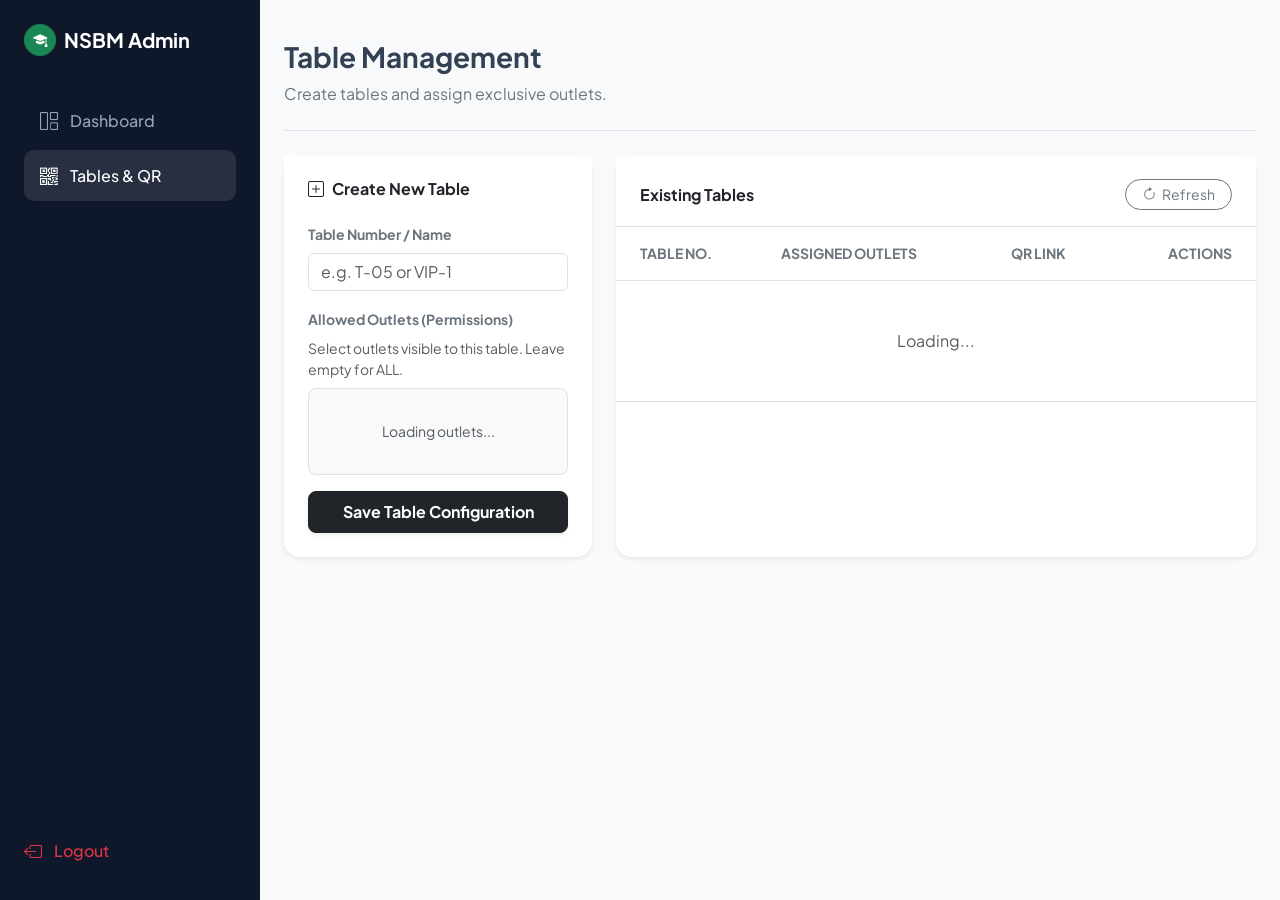
<file: frontend/pages/admin_tables.html>
<!DOCTYPE html>
<html lang="en">

<head>
    <meta charset="UTF-8">
    <meta name="viewport" content="width=device-width, initial-scale=1.0">
    <title>NSBM Admin - Table Management</title>
    <link href="https://cdn.jsdelivr.net/npm/bootstrap@5.3.3/dist/css/bootstrap.min.css" rel="stylesheet">
    <link rel="stylesheet" href="https://cdn.jsdelivr.net/npm/bootstrap-icons@1.11.1/font/bootstrap-icons.css">
    <link href="https://fonts.googleapis.com/css2?family=Plus+Jakarta+Sans:wght@400;500;600;700&display=swap"
        rel="stylesheet">

    <link rel="stylesheet" href="../css/admin_tables.css">


</head>

<body class="bg-light">

    <div class="container-fluid">
        <div class="row">

            <nav class="sidebar d-none d-lg-block" id="sidebar">
                <a href="#" class="sidebar-brand">
                    <div class="bg-success rounded-circle p-1 me-2 d-flex justify-content-center align-items-center"
                        style="width: 32px; height: 32px;">
                        <i class="bi bi-mortarboard-fill text-white" style="font-size: 0.9rem;"></i>
                    </div>
                    NSBM Admin
                </a>
                <div class="nav flex-column">
                    <a href="dashboard.html" class="nav-link"><i class="bi bi-grid-1x2"></i>Dashboard</a>
                    <a href="admin_tables.html" class="nav-link active"><i class="bi bi-qr-code"></i>Tables & QR</a>
                </div>

                <div style="position: absolute; bottom: 20px; left: 24px; right: 24px;">
                    <a href="login.html" class="nav-link text-danger ps-0"><i class="bi bi-box-arrow-left"></i>
                        Logout</a>
                </div>
            </nav>

            
            <div class="offcanvas offcanvas-start bg-dark text-white" tabindex="-1" id="mobileSidebar">
                <div class="offcanvas-header">
                    <h5 class="offcanvas-title fw-bold">NSBM Admin</h5>
                    <button type="button" class="btn-close btn-close-white" data-bs-dismiss="offcanvas"></button>
                </div>
                <div class="offcanvas-body">
                    <ul class="nav flex-column">
                        <li class="nav-item">
                            <a href="dashboard.html" class="nav-link text-white-50"><i class="bi bi-grid-1x2 me-2"></i>
                                Dashboard</a>
                        </li>
                        <li>
                            <a href="admin_tables.html" class="nav-link active bg-success text-white"><i
                                    class="bi bi-qr-code me-2"></i> Tables & QR</a>
                        </li>
                    </ul>
                    <div class="mt-auto pt-3 border-top border-secondary">
                        <a href="login.html" class="nav-link text-danger"><i class="bi bi-box-arrow-left me-2"></i>
                            Logout</a>
                    </div>
                </div>
            </div>

            <main class="col-lg-10 ms-auto p-4 transition-all" style="margin-left: 260px; width: calc(100% - 260px);"
                id="mainContent">

                
                <nav class="navbar navbar-light bg-light d-lg-none mb-4 rounded-3 shadow-sm">
                    <div class="container-fluid">
                        <button class="btn btn-dark" type="button" data-bs-toggle="offcanvas"
                            data-bs-target="#mobileSidebar">
                            <i class="bi bi-list"></i> Menu
                        </button>
                        <span class="navbar-brand mb-0 h1 fw-bold">Table Management</span>
                    </div>
                </nav>

                <div
                    class="d-flex justify-content-between flex-wrap flex-md-nowrap align-items-center pb-2 mb-4 border-bottom pt-3">
                    <div>
                        <h2 class="h3 fw-bold">Table Management</h2>
                        <p class="text-secondary">Create tables and assign exclusive outlets.</p>
                    </div>
                </div>

                <div class="row g-4">

                    <div class="col-lg-4">
                        <div class="card border-0 shadow-sm rounded-4 h-100">
                            <div class="card-header bg-white border-bottom-0 pt-4 px-4 pb-0">
                                <h6 class="fw-bold m-0 text-dark"><i class="bi bi-plus-square me-2"></i>Create New Table
                                </h6>
                            </div>
                            <div class="card-body p-4">
                                <form id="createTableForm">
                                    <div class="mb-3">
                                        <label class="form-label small fw-bold text-secondary">Table Number /
                                            Name</label>
                                        <input type="text" class="form-control" id="tableNumber"
                                            placeholder="e.g. T-05 or VIP-1" required>
                                    </div>

                                    <div class="mb-3">
                                        <label class="form-label small fw-bold text-secondary">Allowed Outlets
                                            (Permissions)</label>
                                        <p class="small text-muted mb-2">Select outlets visible to this table. Leave
                                            empty for ALL.</p>

                                        <div class="border rounded-3 p-3 bg-light stall-scroll-container"
                                            id="stallListContainer">
                                            <div class="text-center text-muted small py-3">Loading outlets...</div>
                                        </div>
                                    </div>

                                    <button type="submit" class="btn btn-dark w-100 py-2 rounded-3 fw-bold shadow-sm">
                                        Save Table Configuration
                                    </button>
                                </form>
                            </div>
                        </div>
                    </div>

                    <div class="col-lg-8">
                        <div class="card border-0 shadow-sm rounded-4 h-100">
                            <div
                                class="card-header bg-white pt-4 px-4 pb-3 border-bottom d-flex justify-content-between align-items-center">
                                <h6 class="fw-bold m-0 text-dark">Existing Tables</h6>
                                <button class="btn btn-sm btn-outline-secondary rounded-pill px-3"
                                    onclick="loadTables()">
                                    <i class="bi bi-arrow-clockwise me-1"></i> Refresh
                                </button>
                            </div>
                            <div class="table-responsive">
                                <table class="table table-hover align-middle mb-0">
                                    <thead class="bg-light">
                                        <tr>
                                            <th class="text-uppercase text-secondary small fw-bold ps-4 py-3">Table No.
                                            </th>
                                            <th class="text-uppercase text-secondary small fw-bold py-3">Assigned
                                                Outlets</th>
                                            <th class="text-uppercase text-secondary small fw-bold py-3">QR Link</th>
                                            <th class="text-end text-uppercase text-secondary small fw-bold pe-4 py-3">
                                                Actions</th>
                                        </tr>
                                    </thead>
                                    <tbody id="tablesTableBody" class="border-top-0">
                                        <tr>
                                            <td colspan="4" class="text-center py-5 text-muted">Loading...</td>
                                        </tr>
                                    </tbody>
                                </table>
                            </div>
                        </div>
                    </div>

                </div>
            </main>
        </div>
    </div>

    <script src="../js/admin_tables.js"></script>

    <script src="https://cdn.jsdelivr.net/npm/bootstrap@5.3.3/dist/js/bootstrap.bundle.min.js"></script>
</body>

</html>
</file>
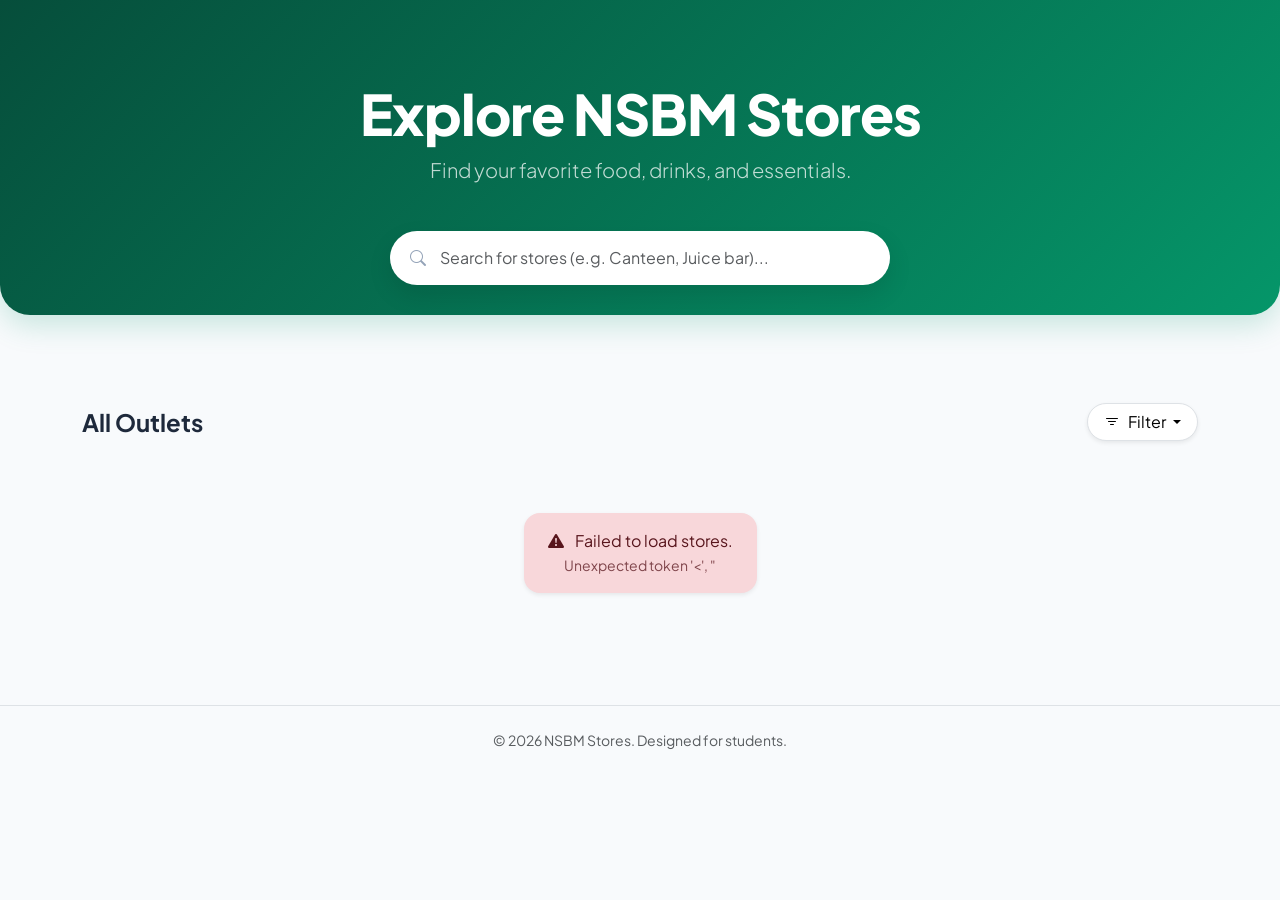
<file: frontend/pages/aftermenu.html>
<!DOCTYPE html>
<html lang="en">

<head>
    <meta charset="UTF-8">
    <meta name="viewport" content="width=device-width, initial-scale=1.0">
    <title>NSBM - Menu View</title>

    <link href="https://cdn.jsdelivr.net/npm/bootstrap@5.3.3/dist/css/bootstrap.min.css" rel="stylesheet">
    <link rel="stylesheet" href="https://cdn.jsdelivr.net/npm/bootstrap-icons@1.11.1/font/bootstrap-icons.css">
    <link href="https://fonts.googleapis.com/css2?family=Plus+Jakarta+Sans:wght@400;500;600;700&display=swap"
        rel="stylesheet">

    <style>
        :root {
            --primary-color: #059669;
            --accent-color: #f59e0b;
            --bg-light: #f8fafc;
        }

        body {
            font-family: 'Plus Jakarta Sans', sans-serif;
            background-color: var(--bg-light);
            padding-bottom: 80px;
        }


        .store-header {
            background: linear-gradient(135deg, #064e3b, #059669);
            color: white;
            padding: 60px 0 80px;
            border-radius: 0 0 30px 30px;
            margin-bottom: -40px;
            position: relative;
        }

        .back-btn {
            position: absolute;
            top: 20px;
            left: 20px;
            color: white;
            text-decoration: none;
            font-weight: 600;
            background: rgba(255, 255, 255, 0.2);
            padding: 8px 16px;
            border-radius: 20px;
            backdrop-filter: blur(5px);
            transition: all 0.2s;
        }

        .back-btn:hover {
            background: rgba(255, 255, 255, 0.3);
            color: white;
        }


        .category-scroll {
            display: flex;
            gap: 10px;
            overflow-x: auto;
            padding: 10px 5px;
            scrollbar-width: none;
            margin-bottom: 20px;
        }

        .category-scroll::-webkit-scrollbar {
            display: none;
        }

        .cat-pill {
            background: white;
            border: 1px solid #e2e8f0;
            padding: 8px 20px;
            border-radius: 25px;
            font-weight: 600;
            color: #64748b;
            cursor: pointer;
            white-space: nowrap;
            transition: all 0.2s;
            box-shadow: 0 2px 5px rgba(0, 0, 0, 0.05);
        }

        .cat-pill.active,
        .cat-pill:hover {
            background: var(--primary-color);
            color: white;
            border-color: var(--primary-color);
            transform: translateY(-2px);
            box-shadow: 0 5px 10px rgba(5, 150, 105, 0.2);
        }


        .food-card {
            background: white;
            border: none;
            border-radius: 20px;
            overflow: hidden;
            transition: transform 0.2s;
            box-shadow: 0 4px 6px -1px rgba(0, 0, 0, 0.05);
            height: 100%;
        }

        .food-card:hover {
            transform: translateY(-5px);
        }

        .food-img {
            height: 160px;
            object-fit: cover;
            width: 100%;
            background: #f1f5f9;
        }

        .price-tag {
            font-weight: 700;
            color: var(--primary-color);
            font-size: 1.1rem;
        }

        .btn-add {
            width: 36px;
            height: 36px;
            border-radius: 50%;
            display: flex;
            align-items: center;
            justify-content: center;
            background: #f1f5f9;
            color: var(--primary-color);
            border: none;
            transition: all 0.2s;
        }

        .btn-add:hover {
            background: var(--primary-color);
            color: white;
        }


        .fab-cart {
            position: fixed;
            bottom: 25px;
            right: 25px;
            background: var(--accent-color);
            color: #0f172a;
            padding: 15px 25px;
            border-radius: 50px;
            font-weight: 700;
            box-shadow: 0 10px 20px rgba(245, 158, 11, 0.3);
            text-decoration: none;
            display: flex;
            align-items: center;
            gap: 10px;
            transition: transform 0.2s;
            z-index: 100;
        }

        .fab-cart:hover {
            transform: scale(1.05);
            color: #0f172a;
        }
    </style>
</head>

<body>

    <header class="store-header text-center">
        <div class="container">
            <a href="menu.html" class="back-btn"><i class="bi bi-arrow-left me-1"></i> Back</a>

            <div class="mt-4">
                <div class="bg-white rounded-circle d-inline-flex p-1 mb-3 shadow-sm">
                    <img src="https://via.placeholder.com/80" id="storeLogo" class="rounded-circle"
                        style="width: 80px; height: 80px; object-fit: cover;">
                </div>
                <h2 class="fw-bold mb-1" id="storeName">Loading...</h2>
                <p class="opacity-75 mb-0" id="storeDesc">Please wait...</p>
                <div class="d-flex justify-content-center gap-2 mt-2">
                    <span class="badge bg-white text-success bg-opacity-25 backdrop-blur"><i
                            class="bi bi-clock me-1"></i> 8:00 AM - 5:00 PM</span>
                    <span class="badge bg-white text-warning bg-opacity-25 backdrop-blur"><i
                            class="bi bi-star-fill me-1"></i> 4.5</span>
                </div>
            </div>
        </div>
    </header>

    <main class="container" style="margin-top: 60px;">

        <div class="category-scroll" id="categoryContainer">
        </div>

        <div class="row g-4 mt-2" id="foodContainer">
            <div class="col-12 text-center py-5">
                <div class="spinner-border text-success" role="status"></div>
            </div>
        </div>

    </main>

    <a href="cart.html" class="fab-cart">
        <i class="bi bi-basket2-fill fs-5"></i>
        <span>2 Items</span>
        <span class="border-start border-dark ps-2 border-opacity-25">LKR 1250</span>
    </a>

    <script src="https://cdn.jsdelivr.net/npm/bootstrap@5.3.3/dist/js/bootstrap.bundle.min.js"></script>

    <script>

        const MENU_API_URL = '../../Backend/stallController/get_menu_items.php';
        const STALLS_API_URL = '../../Backend/stallController/get_stalls.php';
        const ROOT_PATH = '../../backend/';
        const CART_KEY = 'nsbm_cart';

        const params = new URLSearchParams(window.location.search);
        const stallId = params.get("id");

        let allMenuItems = [];

        document.addEventListener('DOMContentLoaded', () => {
            if (!stallId) {
                alert("No stall selected!");
                window.location.href = "menu.html";
                return;
            }

            fetchStallDetails();
            fetchMenu();
            updateCartButton();
        });

        async function fetchStallDetails() {
            try {
                const response = await fetch(STALLS_API_URL);
                const stalls = await response.json();

                const currentStall = stalls.find(s => s.id == stallId);

                if (currentStall) {

                    document.getElementById('storeName').innerText = currentStall.name;

                    if (currentStall.owner) {
                        document.getElementById('storeDesc').innerText = "Owner: " + currentStall.owner;
                    }

                    let logoUrl = "https://via.placeholder.com/80?text=Logo";

                    if (currentStall.image_path) {

                        if (currentStall.image_path.includes('Backend') || currentStall.image_path.includes('backend')) {
                            logoUrl = "../../" + currentStall.image_path;
                        } else if (currentStall.image_path.includes('uploads/')) {
                            logoUrl = "../../Backend/" + currentStall.image_path;
                        } else {
                            logoUrl = currentStall.image_path;
                        }
                    }
                    document.getElementById('storeLogo').src = logoUrl;
                }
            } catch (error) {
                console.error("Error fetching stall details:", error);
            }
        }

        async function fetchMenu() {
            const container = document.getElementById('foodContainer');

            try {
                const response = await fetch(`${MENU_API_URL}?stall_id=${stallId}`);
                console.log(response);
                const data = await response.json();

                if (!Array.isArray(data) || data.length === 0) {
                    container.innerHTML = `
                    <div class="col-12 text-center py-5">
                        <i class="bi bi-egg-fried display-1 text-muted opacity-25"></i>
                        <p class="text-muted mt-3">No menu items found.</p>
                    </div>`;
                    return;
                }

                allMenuItems = data;

                const categories = ["All", ...new Set(data.map(item => item.category))];
                renderCategories(categories);
                renderFood(allMenuItems);

            } catch (error) {
                console.error("Error loading menu:", error);
                container.innerHTML = `<div class="alert alert-danger text-center">Failed to load menu.</div>`;
            }
        }

        function renderCategories(categories) {
            const container = document.getElementById('categoryContainer');
            container.innerHTML = '';
            categories.forEach((cat, index) => {
                const isActive = index === 0 ? 'active' : '';
                const pill = document.createElement('button');
                pill.className = `cat-pill ${isActive}`;
                pill.innerText = cat;
                pill.onclick = () => filterFood(cat, pill);
                container.appendChild(pill);
            });
        }

        function renderFood(items) {
            const container = document.getElementById('foodContainer');
            container.innerHTML = '';

            items.forEach(item => {

                const dbImage = item.image_url || item.image_path || item.image;
                let imageUrl = "https://via.placeholder.com/500x300?text=No+Image";

                if (dbImage) {
                    if (dbImage.includes('Backend') || dbImage.includes('backend')) {
                        imageUrl = "../../" + dbImage;
                    } else if (dbImage.includes('uploads/')) {
                        imageUrl = "../../Backend/" + dbImage;
                    } else {
                        imageUrl = dbImage;
                    }
                }

                const itemName = item.item_name || item.name || "Unknown Item";
                const price = parseFloat(item.price || 0).toFixed(2);

                const card = `
            <div class="col-6 col-md-4 col-lg-3">
                <div class="food-card h-100 d-flex flex-column">
                    <img src="${imageUrl}" class="food-img" alt="${itemName}" 
                         onerror="this.src='https://via.placeholder.com/500x300?text=Image+Error'">
                    
                    <div class="p-3 d-flex flex-column flex-grow-1">
                        <h6 class="fw-bold mb-1 text-dark text-truncate">${itemName}</h6>
                        <small class="text-muted mb-3">${item.category}</small>
                        
                        <div class="mt-auto d-flex justify-content-between align-items-center">
                            <span class="price-tag">LKR ${Math.floor(price)}</span>
                            <button class="btn-add shadow-sm" onclick="addToCart(${item.id})">
                                <i class="bi bi-plus-lg"></i>
                            </button>
                        </div>
                    </div>
                </div>
            </div>`;
                container.innerHTML += card;
            });
        }

        function filterFood(category, btnElement) {
            document.querySelectorAll('.cat-pill').forEach(el => el.classList.remove('active'));
            btnElement.classList.add('active');
            if (category === "All") renderFood(allMenuItems);
            else renderFood(allMenuItems.filter(item => item.category === category));
        }

        function addToCart(itemId) {
            const item = allMenuItems.find(i => i.id == itemId);

            if (!item) return;

            const btn = event.currentTarget;
            const originalIcon = btn.innerHTML;
            btn.innerHTML = '<i class="bi bi-check-lg"></i>';
            btn.classList.add('bg-success', 'text-white');
            setTimeout(() => {
                btn.innerHTML = originalIcon;
                btn.classList.remove('bg-success', 'text-white');
            }, 1000);

            const itemName = item.item_name || item.name;

            const dbImage = item.image_url || item.image_path || item.image;
            let itemImage = "https://via.placeholder.com/500x300?text=No+Image";
            if (dbImage) {
                if (dbImage.includes('Backend') || dbImage.includes('backend')) {
                    itemImage = "../../" + dbImage;
                } else if (dbImage.includes('uploads/')) {
                    itemImage = "../../Backend/" + dbImage;
                } else {
                    itemImage = dbImage;
                }
            }

            let cart = JSON.parse(localStorage.getItem(CART_KEY)) || [];
            let existingItem = cart.find(c => c.id == itemId && c.stallId == stallId);

            if (existingItem) {
                existingItem.qty += 1;
            } else {
                cart.push({
                    id: itemId,
                    name: itemName,
                    price: parseFloat(item.price),
                    image: itemImage,
                    qty: 1,
                    stallId: stallId,
                    stallName: document.getElementById('storeName').innerText
                });
            }

            localStorage.setItem(CART_KEY, JSON.stringify(cart));
            updateCartButton();
        }

        function updateCartButton() {
            const cart = JSON.parse(localStorage.getItem(CART_KEY)) || [];
            const fab = document.querySelector('.fab-cart');
            const spanQty = fab.querySelector('span:nth-child(2)');
            const spanPrice = fab.querySelector('span:last-child');

            let totalQty = 0;
            let totalPrice = 0;

            cart.forEach(item => {
                totalQty += item.qty;
                totalPrice += (item.price * item.qty);
            });

            if (totalQty > 0) {
                fab.style.display = 'flex';
                spanQty.innerText = `${totalQty} Items`;
                spanPrice.innerText = `LKR ${totalPrice.toFixed(0)}`;
            } else {
                fab.style.display = 'none';
            }
        }
    </script>
</body>

</html>
</file>
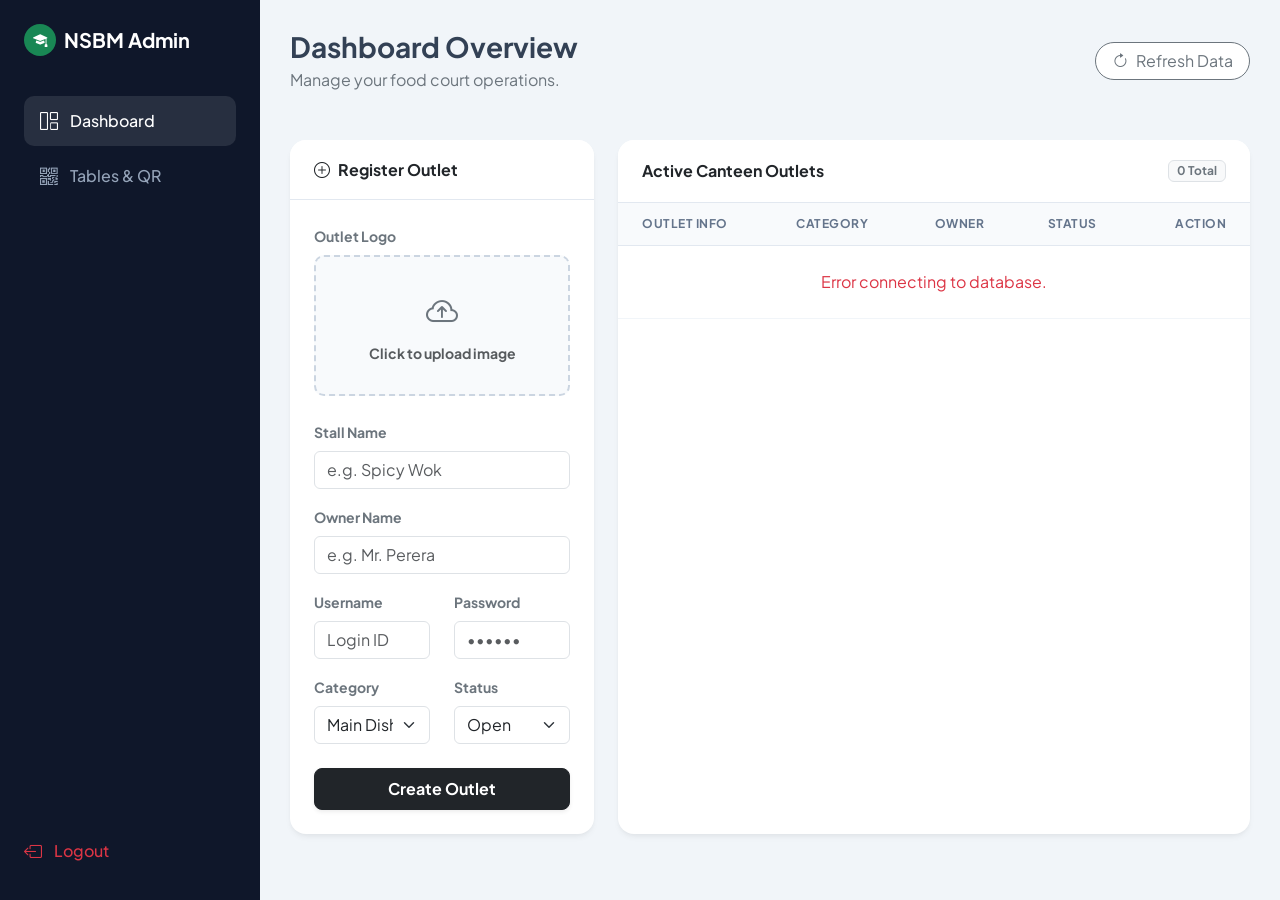
<file: frontend/pages/dashboard.html>
<!DOCTYPE html>
<html lang="en">

<head>
    <meta charset="UTF-8">
    <meta name="viewport" content="width=device-width, initial-scale=1.0">
    <title>NSBM Admin - Dashboard</title>
    <link href="https://cdn.jsdelivr.net/npm/bootstrap@5.3.3/dist/css/bootstrap.min.css" rel="stylesheet">
    <link rel="stylesheet" href="https://cdn.jsdelivr.net/npm/bootstrap-icons@1.11.1/font/bootstrap-icons.css">
    <link href="https://fonts.googleapis.com/css2?family=Plus+Jakarta+Sans:wght@400;500;600;700&display=swap"
        rel="stylesheet">

    <style>
        :root {
            --primary-color: #059669;
            
            --dark-sidebar: #0f172a;
            
            --bg-body: #f1f5f9;
            
            --text-main: #334155;
            --card-shadow: 0 4px 6px -1px rgba(0, 0, 0, 0.05), 0 2px 4px -1px rgba(0, 0, 0, 0.03);
        }

        body {
            background-color: var(--bg-body);
            font-family: 'Plus Jakarta Sans', sans-serif;
            color: var(--text-main);
            overflow-x: hidden;
        }

        
        .sidebar {
            width: 260px;
            height: 100vh;
            background-color: var(--dark-sidebar);
            position: fixed;
            top: 0;
            left: 0;
            z-index: 1000;
            padding: 24px;
            transition: transform 0.3s ease;
        }

        .sidebar-brand {
            display: flex;
            align-items: center;
            color: white;
            text-decoration: none;
            font-weight: 700;
            font-size: 1.25rem;
            margin-bottom: 2.5rem;
        }

        .nav-link {
            display: flex;
            align-items: center;
            color: #94a3b8;
            
            padding: 12px 16px;
            border-radius: 10px;
            margin-bottom: 4px;
            transition: all 0.2s;
            font-weight: 500;
            text-decoration: none;
        }

        .nav-link:hover,
        .nav-link.active {
            background-color: rgba(255, 255, 255, 0.1);
            color: white;
        }

        .nav-link i {
            font-size: 1.1rem;
            margin-right: 12px;
        }

        
        .main-content {
            margin-left: 260px;
            padding: 30px;
        }

        @media (max-width: 768px) {
            .sidebar {
                transform: translateX(-100%);
            }

            .sidebar.show {
                transform: translateX(0);
            }

            .main-content {
                margin-left: 0;
            }
        }

        
        .content-card {
            background: white;
            border-radius: 16px;
            border: none;
            box-shadow: var(--card-shadow);
            overflow: hidden;
        }

        .card-header-custom {
            padding: 20px 24px;
            border-bottom: 1px solid #e2e8f0;
            display: flex;
            justify-content: space-between;
            align-items: center;
            background: white;
        }

        
        .upload-area {
            border: 2px dashed #cbd5e1;
            border-radius: 10px;
            padding: 30px 20px;
            text-align: center;
            cursor: pointer;
            transition: all 0.2s;
            background: #f8fafc;
        }

        .upload-area:hover {
            border-color: var(--primary-color);
            background: #f0fdf4;
        }

        
        .table thead th {
            font-size: 0.75rem;
            text-transform: uppercase;
            letter-spacing: 0.5px;
            color: #64748b;
            background-color: #f8fafc;
            border-bottom: 1px solid #e2e8f0;
            padding: 12px 24px;
        }

        .table tbody td {
            padding: 16px 24px;
            vertical-align: middle;
            border-bottom: 1px solid #f1f5f9;
        }

        
        .badge-soft {
            padding: 6px 12px;
            border-radius: 20px;
            font-weight: 600;
            font-size: 0.75rem;
        }

        .badge-soft-success {
            background-color: #dcfce7;
            color: #166534;
        }

        .badge-soft-danger {
            background-color: #fee2e2;
            color: #991b1b;
        }

        .stall-logo {
            width: 40px;
            height: 40px;
            object-fit: cover;
            border-radius: 8px;
        }
    </style>
</head>

<body>

    <nav class="sidebar" id="sidebar">
        <a href="#" class="sidebar-brand">
            <div class="bg-success rounded-circle p-1 me-2 d-flex justify-content-center align-items-center"
                style="width: 32px; height: 32px;">
                <i class="bi bi-mortarboard-fill text-white" style="font-size: 0.9rem;"></i>
            </div>
            NSBM Admin
        </a>
        <div class="nav flex-column">
            <a href="dashboard.html" class="nav-link active"><i class="bi bi-grid-1x2"></i>Dashboard</a>
            <a href="admin_tables.html" class="nav-link "><i class="bi bi-qr-code"></i>Tables & QR</a>

        </div>

        <div style="position: absolute; bottom: 20px; left: 24px; right: 24px;">
            <a href="login.html" class="nav-link text-danger ps-0"><i class="bi bi-box-arrow-left"></i> Logout</a>
        </div>
    </nav>

    <div class="main-content">

        <button class="btn btn-dark d-md-none mb-3"
            onclick="document.getElementById('sidebar').classList.toggle('show')">
            <i class="bi bi-list"></i> Menu
        </button>

        <div class="d-flex justify-content-between align-items-center mb-5">
            <div>
                <h3 class="fw-bold mb-1">Dashboard Overview</h3>
                <p class="text-secondary mb-0">Manage your food court operations.</p>
            </div>
            <button class="btn btn-outline-secondary rounded-pill px-3 bg-white" onclick="loadStalls()">
                <i class="bi bi-arrow-clockwise me-2"></i>Refresh Data
            </button>
        </div>

        <div class="row g-4">

            <div class="col-lg-4">
                <div class="content-card h-100">
                    <div class="card-header-custom">
                        <h6 class="fw-bold m-0 text-dark"><i class="bi bi-plus-circle me-2"></i>Register Outlet</h6>
                    </div>
                    <div class="p-4">
                        <form id="addStallForm">
                            <input type="hidden" name="id" id="stallId">

                            <div class="mb-4">
                                <label class="form-label small fw-bold text-secondary">Outlet Logo</label>
                                <div class="upload-area" onclick="document.getElementById('stallImage').click()">
                                    <i class="bi bi-cloud-arrow-up fs-2 text-secondary" id="uploadIcon"></i>
                                    <p class="small text-muted mb-0 mt-2 fw-bold" id="uploadText">Click to upload image
                                    </p>
                                    <input type="file" id="stallImage" name="image" hidden accept="image/*"
                                        onchange="previewFile()">
                                </div>
                            </div>

                            <div class="mb-3">
                                <label class="form-label small fw-bold text-secondary">Stall Name</label>
                                <input type="text" class="form-control" name="name" id="stallName" required
                                    placeholder="e.g. Spicy Wok">
                            </div>

                            <div class="mb-3">
                                <label class="form-label small fw-bold text-secondary">Owner Name</label>
                                <input type="text" class="form-control" name="owner" id="stallOwner" required
                                    placeholder="e.g. Mr. Perera">
                            </div>

                            <div class="row">
                                <div class="col-6 mb-3">
                                    <label class="form-label small fw-bold text-secondary">Username</label>
                                    <input type="text" class="form-control" name="username" required
                                        placeholder="Login ID">
                                </div>
                                <div class="col-6 mb-3">
                                    <label class="form-label small fw-bold text-secondary">Password</label>
                                    <input type="password" class="form-control" name="password" required
                                        placeholder="••••••">
                                </div>
                            </div>
                            <div class="row">
                                <div class="col-6 mb-3">
                                    <label class="form-label small fw-bold text-secondary">Category</label>
                                    <select class="form-select" name="category" id="stallCategory">
                                        <option value="Main">Main Dish</option>
                                        <option value="Snack">Short Eats</option>
                                        <option value="Beverage">Beverage</option>
                                    </select>
                                </div>
                                <div class="col-6 mb-3">
                                    <label class="form-label small fw-bold text-secondary">Status</label>
                                    <select class="form-select" name="status" id="stallStatus">
                                        <option value="Open">Open</option>
                                        <option value="Closed">Closed</option>
                                    </select>
                                </div>
                            </div>

                            <button type="submit" class="btn btn-dark w-100 py-2 rounded-3 fw-bold mt-2 shadow-sm"
                                id="submitBtn">
                                Create Outlet
                            </button>
                            <button type="button"
                                class="btn btn-outline-secondary w-100 py-2 rounded-3 fw-bold mt-2 shadow-sm d-none"
                                id="cancelBtn" onclick="resetForm()">
                                Cancel Edit
                            </button>
                        </form>
                    </div>
                </div>
            </div>

            <div class="col-lg-8">
                <div class="content-card h-100">
                    <div class="card-header-custom">
                        <h6 class="fw-bold m-0 text-dark">Active Canteen Outlets</h6>
                        <span class="badge bg-light text-secondary border" id="totalCount">0 Total</span>
                    </div>
                    <div class="table-responsive">
                        <table class="table table-hover mb-0">
                            <thead>
                                <tr>
                                    <th>Outlet Info</th>
                                    <th>Category</th>
                                    <th>Owner</th>
                                    <th>Status</th>
                                    <th class="text-end">Action</th>
                                </tr>
                            </thead>
                            <tbody id="stallTableBody">
                                <tr>
                                    <td colspan="5" class="text-center py-5 text-muted">Loading data...</td>
                                </tr>
                            </tbody>
                        </table>
                    </div>
                </div>
            </div>

        </div>
    </div>

    <script>


        const API_URL_FETCH = '../../Backend/stallController/get_stalls.php';
        const API_URL_ADD = '../../Backend/stallController/add_stall.php';
        const API_URL_UPDATE = '../../Backend/stallController/update_stall.php';
        const API_URL_DELETE = '../../Backend/stallController/delete_stall.php';

        function previewFile() {
            const fileInput = document.getElementById('stallImage');
            const uploadText = document.getElementById('uploadText');
            const uploadIcon = document.getElementById('uploadIcon');

            if (fileInput.files && fileInput.files[0]) {
                uploadText.innerText = fileInput.files[0].name;
                uploadText.classList.add('text-success');
                uploadIcon.className = "bi bi-check-circle-fill fs-2 text-success";
            }
        }

        async function loadStalls() {
            try {
                const response = await fetch(API_URL_FETCH);
                const stalls = await response.json();

                const tbody = document.getElementById('stallTableBody');
                const totalCount = document.getElementById('totalCount');

                tbody.innerHTML = '';
                totalCount.innerText = `${stalls.length} Total`;

                if (stalls.length === 0) {
                    tbody.innerHTML = `<tr><td colspan="5" class="text-center py-5 text-muted">No outlets found in database.</td></tr>`;
                    return;
                }

                stalls.forEach(stall => {

                    const badgeClass = stall.status === 'Open' ? 'badge-soft-success' : 'badge-soft-danger';

                    let imgHtml = '';
                    if (stall.image_path && stall.image_path !== "default.png") {
                        imgHtml = `<img src="../../Backend/${stall.image_path}" class="stall-logo me-3" alt="logo">`;
                    } else {

                        imgHtml = `<div class="bg-light rounded p-2 me-3 d-flex align-items-center justify-content-center" style="width:40px;height:40px"><i class="bi bi-shop text-secondary"></i></div>`;
                    }

                    const row = `
                <tr>
                    <td>
                        <div class="d-flex align-items-center">
                            ${imgHtml}
                            <div>
                                <div class="fw-bold text-dark">${stall.name}</div>
                                <small class="text-muted" style="font-size:0.75rem">ID: #${stall.id}</small>
                            </div>
                        </div>
                    </td>
                    <td><span class="text-secondary fw-medium">${stall.category}</span></td>
                    <td>${stall.owner}</td>
                    <td><span class="badge ${badgeClass}">${stall.status}</span></td>
                    <td class="text-end">
                        <button class="btn btn-sm btn-light border text-primary me-1" onclick='editStall(${JSON.stringify(stall)})'><i class="bi bi-pencil-square"></i></button>
                        <button class="btn btn-sm btn-light border text-danger" onclick="deleteStall(${stall.id})"><i class="bi bi-trash"></i></button>
                    </td>
                </tr>`;

                    tbody.innerHTML += row;
                });

            } catch (error) {
                console.error('Error fetching data:', error);
                document.getElementById('stallTableBody').innerHTML = `<tr><td colspan="5" class="text-center text-danger py-4">Error connecting to database.</td></tr>`;
            }
        }

        document.getElementById('addStallForm').addEventListener('submit', async function (e) {
            e.preventDefault();

            const submitBtn = document.getElementById('submitBtn');
            const originalText = submitBtn.innerText;
            submitBtn.innerText = "Saving...";
            submitBtn.disabled = true;

            const formData = new FormData(this);
            const isUpdate = !!formData.get('id');
            const url = isUpdate ? API_URL_UPDATE : API_URL_ADD;

            try {
                const response = await fetch(url, {
                    method: 'POST',
                    body: formData
                });

                const result = await response.json();
                console.log(result.JSON);
                if (result.success) {
                    alert(isUpdate ? "Outlet updated successfully!" : "Outlet added successfully!");
                    resetForm();
                    loadStalls();
                } else {
                    alert("Error: " + result.message);
                }
            } catch (error) {
                console.error('Error:', error);
                alert("Failed to connect to server.");
            } finally {
                submitBtn.innerText = isUpdate ? "Update Outlet" : "Create Outlet";
                submitBtn.disabled = false;
            }
        });

        function editStall(stall) {

            window.scrollTo({ top: 0, behavior: 'smooth' });

            document.getElementById('stallId').value = stall.id;
            document.getElementById('stallName').value = stall.name;
            document.getElementById('stallOwner').value = stall.owner;
            document.querySelector('input[name="username"]').value = stall.username || '';
            document.querySelector('input[name="password"]').value = stall.password || '';
            document.getElementById('stallCategory').value = stall.category;
            document.getElementById('stallStatus').value = stall.status;

            document.querySelector('.card-header-custom h6').innerHTML = '<i class="bi bi-pencil-square me-2"></i>Update Outlet';
            document.getElementById('submitBtn').innerText = "Update Outlet";
            document.getElementById('cancelBtn').classList.remove('d-none');

            if (stall.image_path) {
                document.getElementById('uploadText').innerText = "Keep current or upload new";
            }
        }

        function resetForm() {
            document.getElementById('addStallForm').reset();
            document.getElementById('stallId').value = '';

            document.querySelector('.card-header-custom h6').innerHTML = '<i class="bi bi-plus-circle me-2"></i>Register Outlet';
            document.getElementById('submitBtn').innerText = "Create Outlet";
            document.getElementById('cancelBtn').classList.add('d-none');

            document.getElementById('uploadText').innerText = "Click to upload image";
            document.getElementById('uploadText').classList.remove('text-success');
            document.getElementById('uploadIcon').className = "bi bi-cloud-arrow-up fs-2 text-secondary";
        }

        async function deleteStall(id) {
            if (!confirm("Are you sure you want to delete this stall? This action cannot be undone.")) return;

            try {
                const response = await fetch(API_URL_DELETE, {
                    method: 'POST',
                    headers: { 'Content-Type': 'application/json' },
                    body: JSON.stringify({ id: id })
                });

                const result = await response.json();

                if (result.success) {


                    loadStalls();
                } else {
                    alert("Error: " + result.message);
                }
            } catch (error) {
                console.error('Error deleting stall:', error);
                alert("Failed to connect to server.");
            }
        }

        document.addEventListener('DOMContentLoaded', loadStalls);

    </script>

    <script src="https://cdn.jsdelivr.net/npm/bootstrap@5.3.3/dist/js/bootstrap.bundle.min.js"></script>
</body>

</html>
</file>
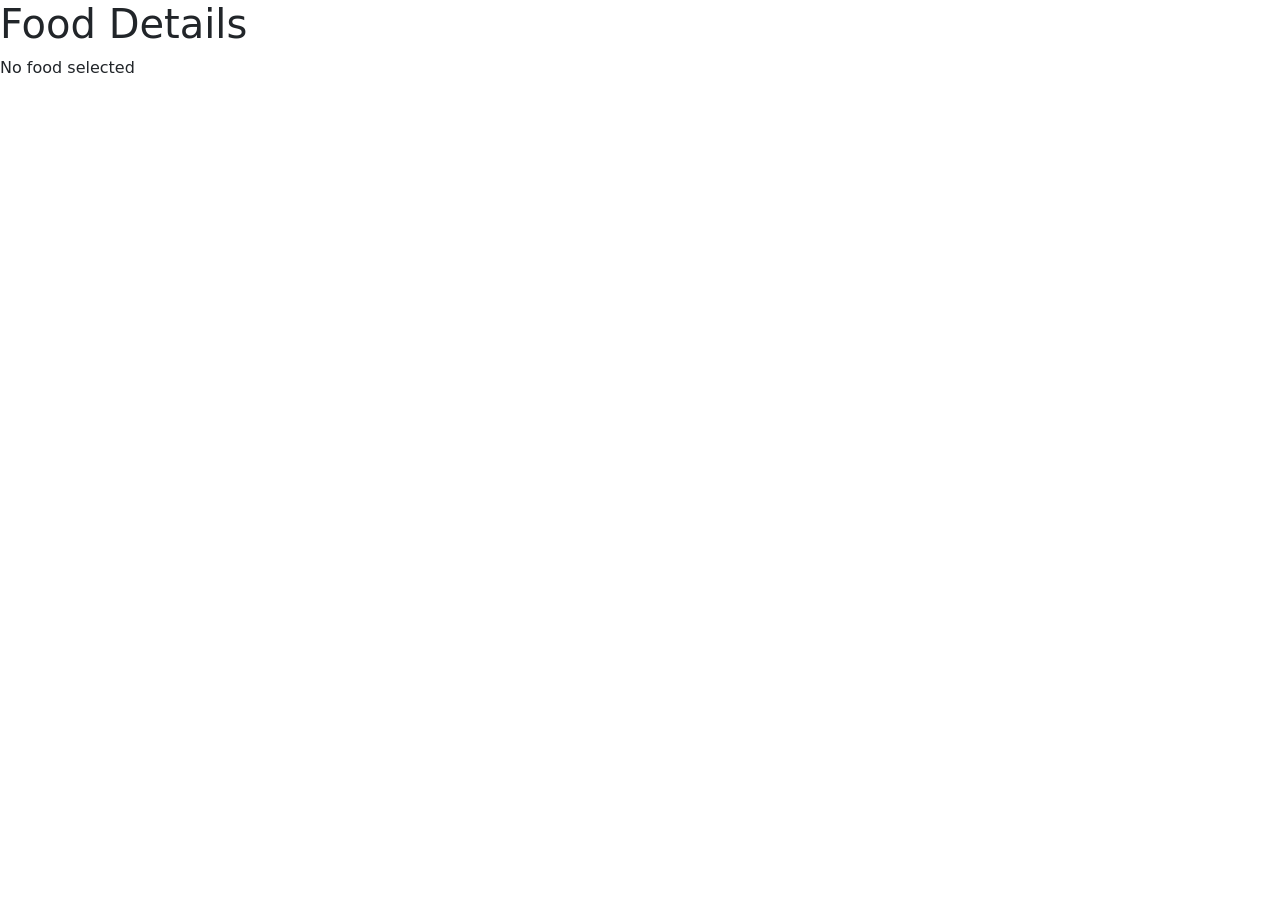
<file: frontend/pages/foodDetails.html>
<!DOCTYPE html>
<html lang="en">
<head>
  <meta charset="UTF-8">
  <title>Food Details</title>
  <meta name="viewport" content="width=device-width, initial-scale=1.0">

  
    <link href="https://cdn.jsdelivr.net/npm/bootstrap@5.3.8/dist/css/bootstrap.min.css" rel="stylesheet">
    
  <link rel="stylesheet" href="../css/foodDetails.css">
</head>
<body>

<header class="store-header">
  <h1>Food Details</h1>
</header>

<div id="foodDetailsContainer"></div>

<script src="../js/foodDetails.js"></script>
</body>
</html>
</file>
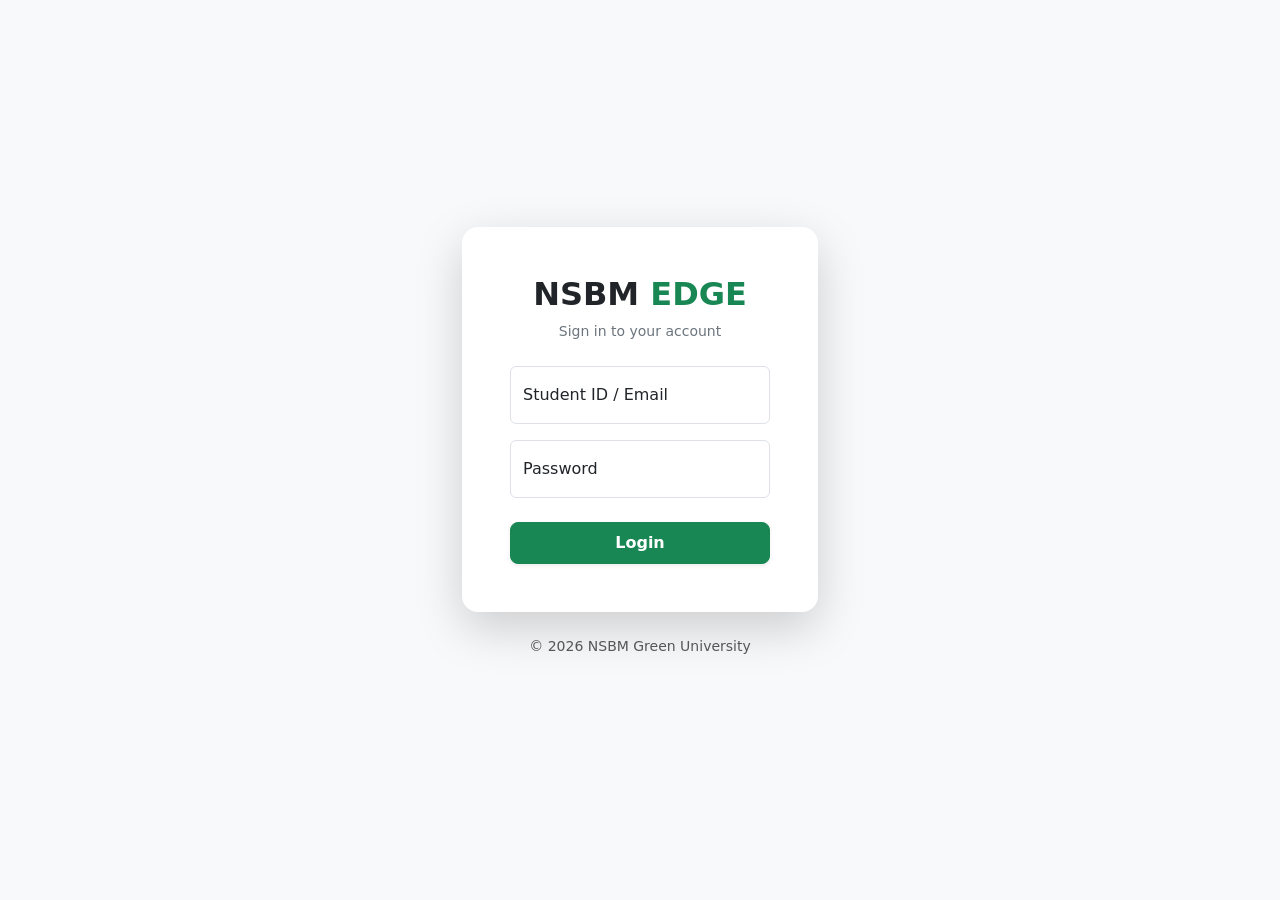
<file: frontend/pages/login.html>
<!DOCTYPE html>
<html lang="en">

<head>
    <meta charset="UTF-8">
    <meta name="viewport" content="width=device-width, initial-scale=1.0">
    <title>NSBM Edge - Login</title>
    <link href="https://cdn.jsdelivr.net/npm/bootstrap@5.3.3/dist/css/bootstrap.min.css" rel="stylesheet">
    
    <style>
        
        body {
            background-color: #f8f9fa; 
        }
    </style>
</head>

<body class="d-flex align-items-center min-vh-100">
    <div class="container">
        <div class="row justify-content-center">
            <div class="col-md-5 col-lg-4">
                
                <div class="card shadow-lg border-0 rounded-4">
                    <div class="card-body p-4 p-sm-5">
                        
                        <div class="text-center mb-4">
                            <h2 class="fw-bold">NSBM <span class="text-success">EDGE</span></h2>
                            <p class="text-secondary small">Sign in to your account</p>
                        </div>

                        <form action="../../Backend/login/login.php" method="POST">
                            
                            <div class="form-floating mb-3">
                                <input type="text" name="username" class="form-control" id="username" placeholder="Student ID" required>
                                <label for="username">Student ID / Email</label>
                            </div>

                            <div class="form-floating mb-4">
                                <input type="password" name="password" class="form-control" id="password" placeholder="Password" required>
                                <label for="password">Password</label>
                            </div>

                            <button type="submit" class="btn btn-success w-100 py-2 fw-bold shadow-sm rounded-3">Login</button>
                            
                        </form>
                    </div>
                </div>

                <p class="text-center mt-4 small text-muted">&copy; 2026 NSBM Green University</p>
            </div>
        </div>
    </div>

    <script src="https://cdn.jsdelivr.net/npm/bootstrap@5.3.3/dist/js/bootstrap.bundle.min.js"></script>
</body>

</html>
</file>
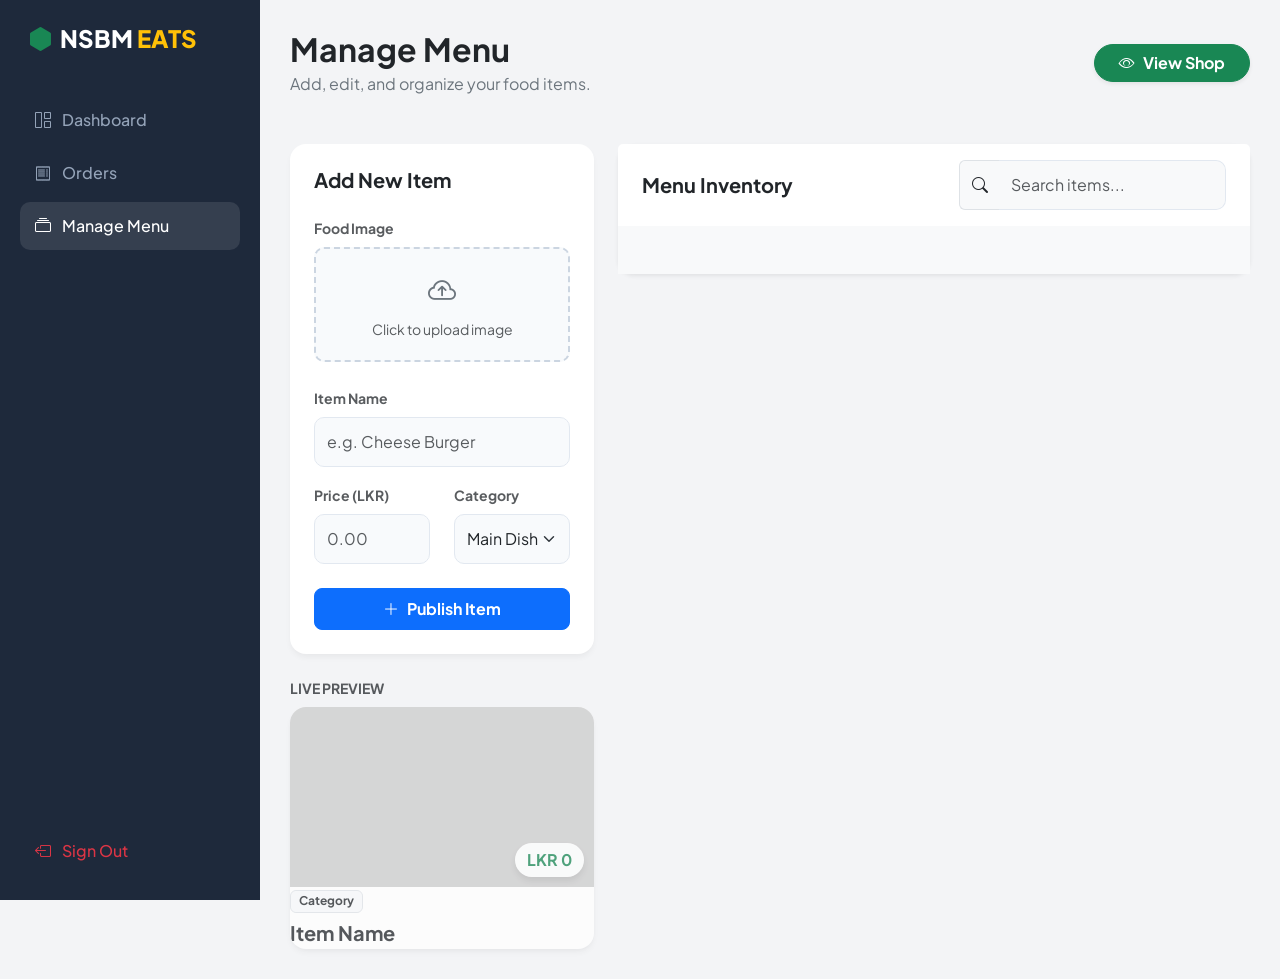
<file: frontend/pages/manage_menu.html>
<!DOCTYPE html>
<html lang="en">

<head>
    <meta charset="UTF-8">
    <meta name="viewport" content="width=device-width, initial-scale=1.0">
    <title>NSBM EATS - Merchant Dashboard</title>
    <link href="https://cdn.jsdelivr.net/npm/bootstrap@5.3.3/dist/css/bootstrap.min.css" rel="stylesheet">
    <link rel="stylesheet" href="https://cdn.jsdelivr.net/npm/bootstrap-icons@1.11.1/font/bootstrap-icons.css">
    <link href="https://fonts.googleapis.com/css2?family=Plus+Jakarta+Sans:wght@400;500;700&display=swap"
        rel="stylesheet">

    <style>
        :root {
            --sidebar-width: 260px;
            --primary-color: #0d6efd;
            --bg-color: #f3f4f6;
            --card-hover: translateY(-5px);
        }

        body {
            font-family: 'Plus Jakarta Sans', sans-serif;
            background-color: var(--bg-color);
            overflow-x: hidden;
        }

        
        .sidebar {
            width: var(--sidebar-width);
            height: 100vh;
            position: fixed;
            top: 0;
            left: 0;
            background: #1e293b;
            
            color: white;
            padding: 20px;
            z-index: 1000;
        }

        .sidebar .nav-link {
            color: #94a3b8;
            padding: 12px 15px;
            border-radius: 10px;
            margin-bottom: 5px;
            font-weight: 500;
            transition: all 0.3s;
        }

        .sidebar .nav-link:hover,
        .sidebar .nav-link.active {
            background: rgba(255, 255, 255, 0.1);
            color: #fff;
        }

        .sidebar .brand {
            font-size: 1.5rem;
            font-weight: 800;
            margin-bottom: 40px;
            display: block;
            color: #fff;
            text-decoration: none;
        }

        
        .main-content {
            margin-left: var(--sidebar-width);
            padding: 30px;
        }

        
        @media (max-width: 768px) {
            .sidebar {
                transform: translateX(-100%);
                transition: transform 0.3s;
            }

            .sidebar.show {
                transform: translateX(0);
            }

            .main-content {
                margin-left: 0;
            }
        }

        
        .food-card {
            border: none;
            border-radius: 16px;
            background: white;
            box-shadow: 0 4px 6px -1px rgba(0, 0, 0, 0.05), 0 2px 4px -1px rgba(0, 0, 0, 0.03);
            transition: all 0.3s ease;
            overflow: hidden;
        }

        .food-card:hover {
            transform: var(--card-hover);
            box-shadow: 0 20px 25px -5px rgba(0, 0, 0, 0.1), 0 10px 10px -5px rgba(0, 0, 0, 0.04);
        }

        .food-img-container {
            height: 180px;
            width: 100%;
            overflow: hidden;
            position: relative;
        }

        .food-img-container img {
            width: 100%;
            height: 100%;
            object-fit: cover;
            transition: transform 0.5s;
        }

        .food-card:hover .food-img-container img {
            transform: scale(1.05);
        }

        .price-badge {
            position: absolute;
            bottom: 10px;
            right: 10px;
            background: rgba(255, 255, 255, 0.95);
            padding: 5px 12px;
            border-radius: 20px;
            font-weight: 700;
            color: #198754;
            box-shadow: 0 4px 6px rgba(0, 0, 0, 0.1);
        }

        
        .add-item-card {
            background: white;
            border-radius: 16px;
            border: none;
            box-shadow: 0 4px 6px -1px rgba(0, 0, 0, 0.05);
        }

        .form-control,
        .form-select {
            border-radius: 10px;
            padding: 12px;
            border: 1px solid #e2e8f0;
            background-color: #f8fafc;
        }

        .form-control:focus {
            background-color: #fff;
            box-shadow: 0 0 0 4px rgba(13, 110, 253, 0.1);
        }

        
        .upload-box {
            border: 2px dashed #cbd5e1;
            border-radius: 10px;
            padding: 20px;
            text-align: center;
            cursor: pointer;
            transition: all 0.3s;
            background: #f8fafc;
        }

        .upload-box:hover {
            border-color: #0d6efd;
            background: #eff6ff;
        }
    </style>
</head>

<body>

    <nav class="sidebar d-flex flex-column" id="sidebar">
        <a href="#" class="brand px-2">
            <i class="bi bi-hexagon-fill text-success me-2"></i>NSBM <span class="text-warning">EATS</span>
        </a>

        <ul class="nav flex-column mb-auto">
            <li class="nav-item">
                <a class="nav-link" href="stall_dashboard.html"><i class="bi bi-grid-1x2 me-2"></i> Dashboard</a>
            </li>
            <li class="nav-item">
                <a class="nav-link" href="stall_orders.html"><i class="bi bi-receipt me-2"></i> Orders</a>
            </li>
            <li class="nav-item">
                <a class="nav-link active" href="manage_menu.html"><i class="bi bi-collection me-2"></i> Manage Menu</a>
            </li>
        </ul>

        <div class="mt-auto">
            <a href="#" onclick="logout()" class="nav-link text-danger"><i class="bi bi-box-arrow-left me-2"></i> Sign
                Out</a>
        </div>
    </nav>

    <div class="main-content">

        <button class="btn btn-dark d-md-none mb-3"
            onclick="document.getElementById('sidebar').classList.toggle('show')">
            <i class="bi bi-list"></i> Menu
        </button>

        <div class="d-flex justify-content-between align-items-center mb-5">
            <div>
                <h2 class="fw-bold text-dark mb-1">Manage Menu</h2>
                <p class="text-secondary mb-0">Add, edit, and organize your food items.</p>
            </div>
            <button class="btn btn-success rounded-pill px-4 fw-bold shadow-sm" onclick="viewShop()">
                <i class="bi bi-eye me-2"></i>View Shop
            </button>
        </div>

        <div class="row g-4">

            <div class="col-lg-4">
                <div class="add-item-card p-4">
                    <h5 class="fw-bold mb-4">Add New Item</h5>
                    <form id="addMenuForm">
                        <input type="hidden" id="itemId" name="id">

                        <div class="mb-4">
                            <label class="form-label fw-bold small text-muted">Food Image</label>
                            <div class="upload-box" onclick="document.getElementById('itemImage').click()">
                                <i class="bi bi-cloud-arrow-up fs-3 text-secondary"></i>
                                <p class="mb-0 text-muted small mt-2">Click to upload image</p>
                                <input type="file" id="itemImage" hidden accept="image/*"
                                    onchange="previewImage(event)">
                            </div>
                        </div>

                        <div class="mb-3">
                            <label class="form-label fw-bold small text-muted">Item Name</label>
                            <input type="text" class="form-control" id="itemName" name="name"
                                placeholder="e.g. Cheese Burger" required oninput="updatePreview()">
                        </div>

                        <div class="row">
                            <div class="col-6 mb-3">
                                <label class="form-label fw-bold small text-muted">Price (LKR)</label>
                                <input type="number" class="form-control" id="itemPrice" name="price" placeholder="0.00"
                                    required oninput="updatePreview()">
                            </div>
                            <div class="col-6 mb-3">
                                <label class="form-label fw-bold small text-muted">Category</label>
                                <select class="form-select" id="itemCategory" name="category"
                                    onchange="updatePreview()">
                                    <option value="Main">Main Dish</option>
                                    <option value="Short Eats">Short Eats</option>
                                    <option value="Beverage">Beverage</option>
                                    <option value="Dessert">Dessert</option>
                                </select>
                            </div>
                        </div>

                        <button type="submit" class="btn btn-primary w-100 py-2 rounded-3 fw-bold mt-2" id="submitBtn">
                            <i class="bi bi-plus-lg me-2"></i>Publish Item
                        </button>
                        <button type="button" class="btn btn-outline-secondary w-100 py-2 rounded-3 fw-bold mt-2 d-none"
                            id="cancelBtn" onclick="resetForm()">
                            Cancel Edit
                        </button>
                    </form>
                </div>

                <div class="mt-4">
                    <p class="small text-muted fw-bold text-uppercase mb-2">Live Preview</p>
                    <div class="food-card opacity-75">
                        <div class="food-img-container">
                            <img id="previewImgDisplay"
                                src="data:image/svg+xml,%3Csvg xmlns='http://www.w3.org/2000/svg' width='100%25' height='100%25' viewBox='0 0 1 1'%3E%3Crect fill='%23cccccc' width='1' height='1'/%3E%3C/svg%3E"
                                alt="Preview">
                            <span class="price-badge" id="previewPriceBadge">LKR 0</span>
                        </div>
                        <div class="card-body">
                            <div class="d-flex justify-content-between align-items-start">
                                <div>
                                    <span class="badge bg-light text-dark border mb-2"
                                        id="previewCategoryBadge">Category</span>
                                    <h5 class="fw-bold mb-1" id="previewNameDisplay">Item Name</h5>
                                </div>
                            </div>
                        </div>
                    </div>
                </div>
            </div>

            <div class="col-lg-8">
                <div class="card border-0 shadow-sm rounded-4 bg-white">
                    <div
                        class="card-header bg-white border-0 py-3 px-4 d-flex justify-content-between align-items-center">
                        <h5 class="fw-bold m-0">Menu Inventory</h5>
                        <div class="input-group w-auto">
                            <span class="input-group-text bg-light border-end-0"><i class="bi bi-search"></i></span>
                            <input type="text" class="form-control bg-light border-start-0"
                                placeholder="Search items...">
                        </div>
                    </div>
                    <div class="card-body p-4 bg-light">
                        <div class="row row-cols-1 row-cols-md-2 row-cols-xl-3 g-4" id="menuGrid">
                        </div>
                    </div>
                </div>
            </div>

        </div>
    </div>

    <script src="../js/manage_menu.js?v=4"></script>

    <script src="https://cdn.jsdelivr.net/npm/bootstrap@5.3.3/dist/js/bootstrap.bundle.min.js"></script>
</body>

</html>
</file>
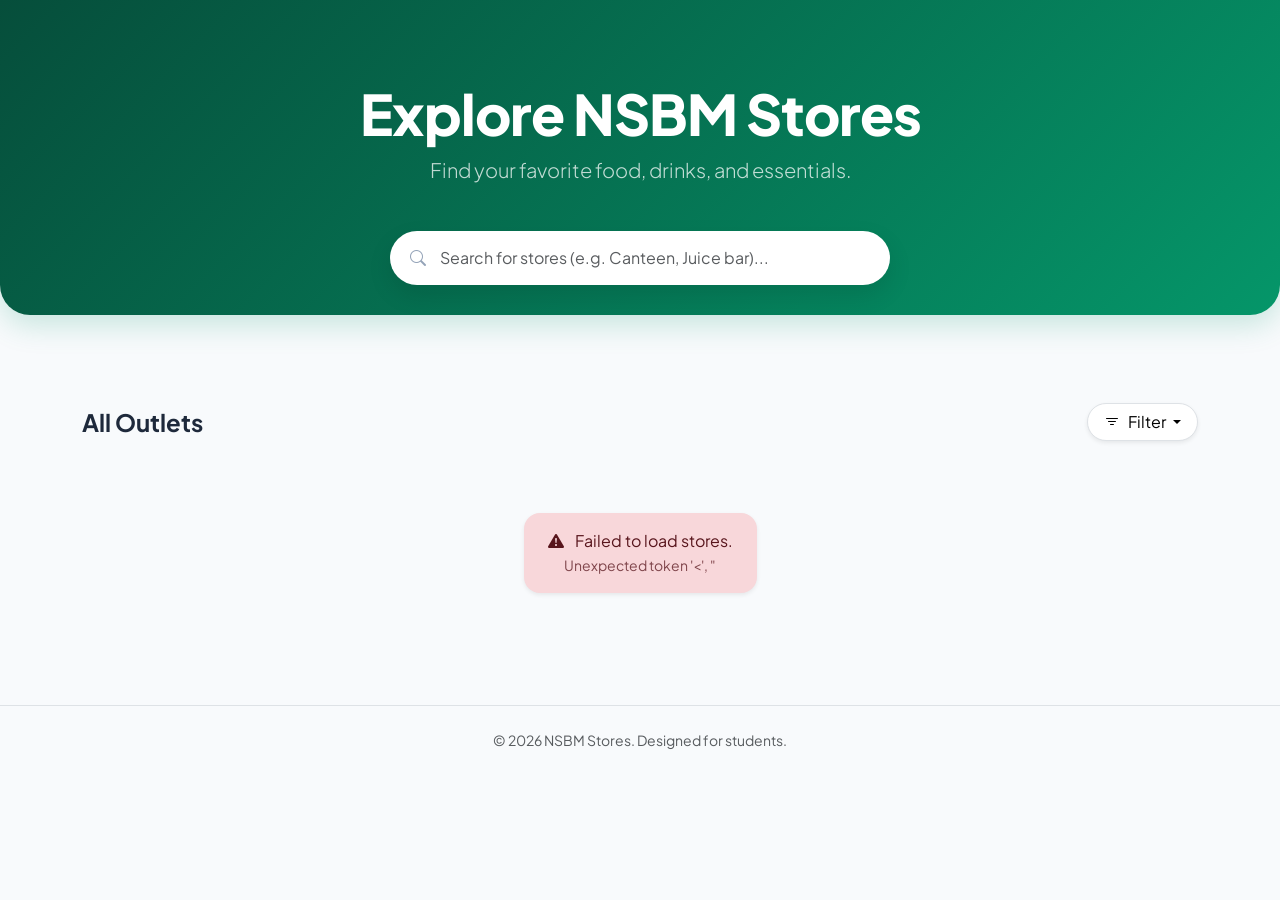
<file: frontend/pages/menu.html>
<!DOCTYPE html>
<html lang="en">

<head>
    <meta charset="UTF-8">
    <meta name="viewport" content="width=device-width, initial-scale=1.0">
    <title>NSBM Stores - Campus Hub</title>

    <link href="https://cdn.jsdelivr.net/npm/bootstrap@5.3.3/dist/css/bootstrap.min.css" rel="stylesheet">
    <link rel="stylesheet" href="https://cdn.jsdelivr.net/npm/bootstrap-icons@1.11.1/font/bootstrap-icons.css">
    <link href="https://fonts.googleapis.com/css2?family=Plus+Jakarta+Sans:wght@400;500;600;700&display=swap"
        rel="stylesheet">

    <style>
        :root {
            --primary-color: #059669;
            
            --accent-color: #f59e0b;
            
            --bg-light: #f8fafc;
            --text-dark: #1e293b;
            --card-radius: 16px;
        }

        body {
            font-family: 'Plus Jakarta Sans', sans-serif;
            background-color: var(--bg-light);
            color: var(--text-dark);
            padding-bottom: 80px;
            
        }

        
        .hero-section {
            background: linear-gradient(135deg, #064e3b, #059669);
            padding: 80px 0 60px;
            color: white;
            border-radius: 0 0 30px 30px;
            margin-bottom: 40px;
            box-shadow: 0 10px 30px rgba(5, 150, 105, 0.2);
            position: relative;
        }

        .hero-title {
            font-weight: 800;
            letter-spacing: -1px;
        }

        
        .table-indicator {
            position: absolute;
            top: 20px;
            right: 20px;
            background: rgba(255, 255, 255, 0.2);
            backdrop-filter: blur(5px);
            padding: 8px 16px;
            border-radius: 50px;
            font-size: 0.9rem;
            font-weight: 600;
            display: flex;
            align-items: center;
            gap: 8px;
            border: 1px solid rgba(255, 255, 255, 0.3);
        }

        
        .search-box {
            position: relative;
            max-width: 500px;
            margin: 0 auto;
            transform: translateY(30px);
        }

        .search-input {
            border: none;
            border-radius: 50px;
            padding: 15px 25px 15px 50px;
            box-shadow: 0 10px 25px rgba(0, 0, 0, 0.1);
            font-size: 1rem;
        }

        .search-icon {
            position: absolute;
            left: 20px;
            top: 50%;
            transform: translateY(-50%);
            color: #94a3b8;
        }

        
        .store-card {
            border: none;
            border-radius: var(--card-radius);
            background: white;
            transition: all 0.3s ease;
            overflow: hidden;
            height: 100%;
            position: relative;
        }

        .store-card:hover {
            transform: translateY(-8px);
            box-shadow: 0 20px 25px -5px rgba(0, 0, 0, 0.1), 0 8px 10px -6px rgba(0, 0, 0, 0.1);
        }

        .img-wrapper {
            position: relative;
            height: 200px;
            overflow: hidden;
        }

        .img-wrapper img {
            width: 100%;
            height: 100%;
            object-fit: cover;
            transition: transform 0.5s ease;
        }

        .store-card:hover .img-wrapper img {
            transform: scale(1.05);
        }

        
        .status-badge {
            position: absolute;
            top: 15px;
            right: 15px;
            padding: 6px 12px;
            border-radius: 20px;
            font-weight: 600;
            font-size: 0.75rem;
            backdrop-filter: blur(4px);
            box-shadow: 0 2px 5px rgba(0, 0, 0, 0.2);
        }

        .status-open {
            background-color: rgba(220, 252, 231, 0.9);
            color: #166534;
        }

        .status-closed {
            background-color: rgba(254, 226, 226, 0.9);
            color: #991b1b;
        }

        
        .card-body {
            padding: 20px;
        }

        .store-cat {
            font-size: 0.8rem;
            text-transform: uppercase;
            letter-spacing: 0.5px;
            color: #64748b;
            font-weight: 600;
        }

        .btn-visit {
            background-color: var(--primary-color);
            color: white;
            border: none;
            border-radius: 12px;
            padding: 10px;
            font-weight: 600;
            transition: background 0.2s;
        }

        .btn-visit:hover {
            background-color: #047857;
            color: white;
        }

        
        .spinner-wrapper {
            min-height: 300px;
            display: flex;
            flex-direction: column;
            justify-content: center;
            align-items: center;
        }

        
        .fab-cart {
            position: fixed;
            bottom: 25px;
            right: 25px;
            background: var(--accent-color);
            color: #0f172a;
            padding: 15px 25px;
            border-radius: 50px;
            font-weight: 700;
            box-shadow: 0 10px 20px rgba(245, 158, 11, 0.3);
            text-decoration: none;
            display: none;
            
            align-items: center;
            gap: 10px;
            transition: transform 0.2s;
            z-index: 1000;
            border: 2px solid white;
        }

        .fab-cart:hover {
            transform: scale(1.05);
            color: #0f172a;
        }

        
        @keyframes pulse {
            0% {
                box-shadow: 0 0 0 0 rgba(245, 158, 11, 0.7);
            }

            70% {
                box-shadow: 0 0 0 10px rgba(245, 158, 11, 0);
            }

            100% {
                box-shadow: 0 0 0 0 rgba(245, 158, 11, 0);
            }
        }

        .fab-cart.pulse {
            animation: pulse 2s infinite;
        }
    </style>
</head>

<body>

    <header class="hero-section text-center">
        <div id="headerTableBadge" class="table-indicator" style="display: none;">
            <i class="bi bi-qr-code-scan"></i> <span id="tableNumberText">Table #</span>
        </div>

        <div class="container">
            <h1 class="display-4 hero-title mb-2">Explore NSBM Stores</h1>
            <p class="lead opacity-75">Find your favorite food, drinks, and essentials.</p>

            <div class="search-box">
                <i class="bi bi-search search-icon"></i>
                <input type="text" id="searchInput" class="form-control search-input"
                    placeholder="Search for stores (e.g. Canteen, Juice bar)..." onkeyup="filterStalls()">
            </div>
        </div>
    </header>

    <main class="container py-5 mt-4">
        <div class="d-flex justify-content-between align-items-center mb-4">
            <h4 class="fw-bold mb-0">All Outlets</h4>
            <div class="dropdown">
                <button class="btn btn-light bg-white border shadow-sm rounded-pill px-3 dropdown-toggle" type="button"
                    data-bs-toggle="dropdown">
                    <i class="bi bi-filter me-2"></i>Filter
                </button>
                <ul class="dropdown-menu border-0 shadow-lg">
                    <li><a class="dropdown-item" href="#">Open Now</a></li>
                    <li><a class="dropdown-item" href="#">Food</a></li>
                    <li><a class="dropdown-item" href="#">Beverages</a></li>
                </ul>
            </div>
        </div>

        <div class="row g-4" id="storesContainer">
            <div class="col-12">
                <div class="spinner-wrapper">
                    <div class="spinner-border text-success mb-3" role="status" style="width: 3rem; height: 3rem;">
                    </div>
                    <p class="text-secondary fw-medium">Locating nearby stores...</p>
                </div>
            </div>
        </div>
    </main>

    <a href="cart.html" class="fab-cart" id="cartPopup">
        <i class="bi bi-basket2-fill fs-5"></i>
        <span id="cartCount">0 Items</span>
        <span class="border-start border-dark ps-2 border-opacity-25" id="cartTotal">LKR 0</span>
    </a>

    <footer class="text-center py-4 text-muted small mt-auto border-top">
        &copy; 2026 NSBM Stores. Designed for students.
    </footer>

    <script src="https://cdn.jsdelivr.net/npm/bootstrap@5.3.3/dist/js/bootstrap.bundle.min.js"></script>

    <script src="../js/menu.js"></script>

</body>

</html>
</file>
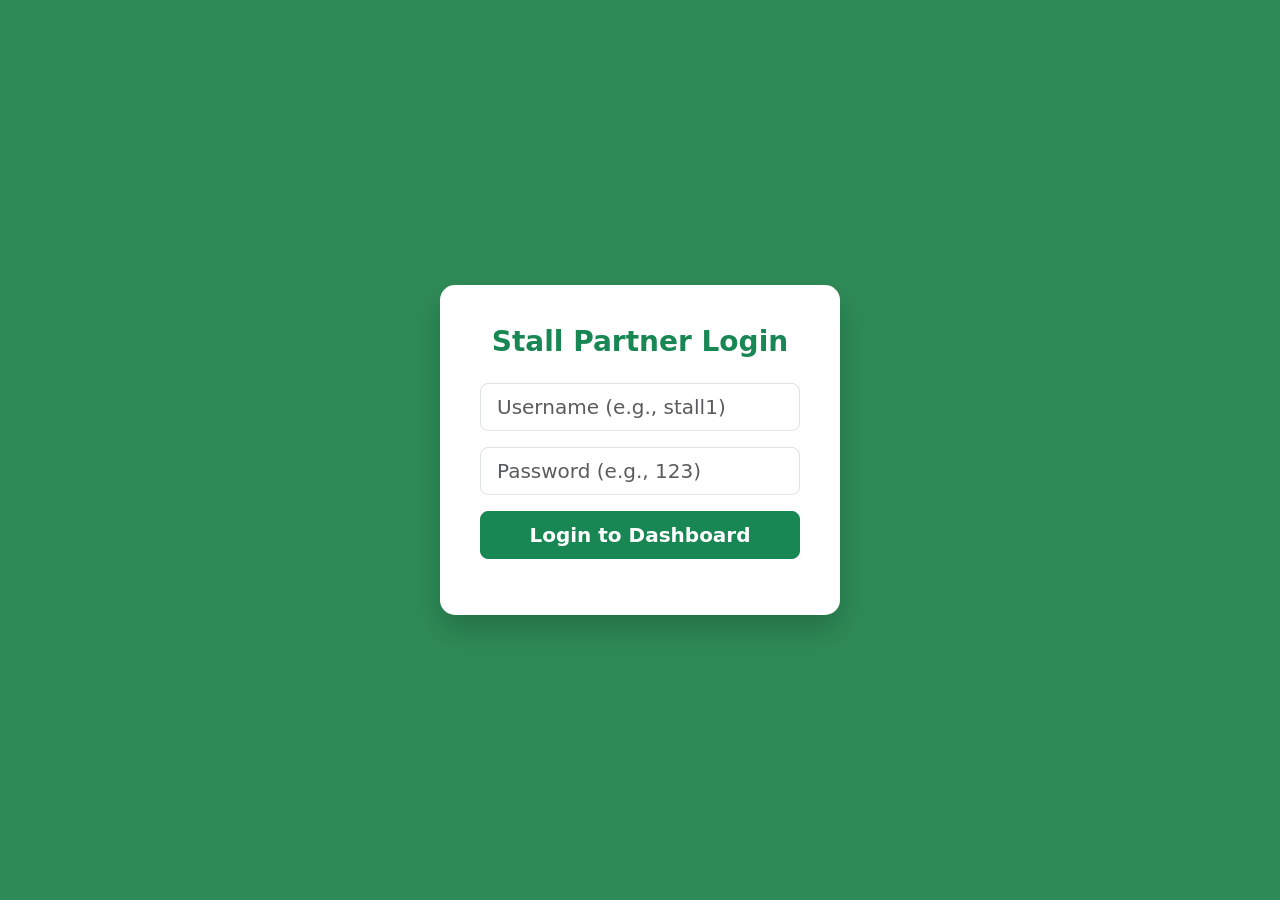
<file: frontend/pages/stall_login.html>
<!DOCTYPE html>
<html lang="en">

<head>
    <meta charset="UTF-8">
    <meta name="viewport" content="width=device-width, initial-scale=1.0">
    <title>Stall Login - NSBM Canteen</title>
    <link href="https://cdn.jsdelivr.net/npm/bootstrap@5.3.0/dist/css/bootstrap.min.css" rel="stylesheet">
    <style>
        body {
            background-color: #2E8B57;
            display: flex;
            align-items: center;
            justify-content: center;
            height: 100vh;
        }

        .login-card {
            background: white;
            padding: 40px;
            border-radius: 15px;
            width: 100%;
            max-width: 400px;
            box-shadow: 0 15px 30px rgba(0, 0, 0, 0.2);
        }
    </style>
</head>

<body>

    <div class="login-card text-center">
        <h3 class="fw-bold text-success mb-4">Stall Partner Login</h3>
        <form id="loginForm">
            <div class="mb-3">
                <input type="text" class="form-control form-control-lg" id="username"
                    placeholder="Username (e.g., stall1)" required>
            </div>
            <div class="mb-3">
                <input type="password" class="form-control form-control-lg" id="password"
                    placeholder="Password (e.g., 123)" required>
            </div>
            <button type="submit" class="btn btn-success w-100 btn-lg fw-bold">Login to Dashboard</button>
        </form>
        <div id="errorMsg" class="mt-3 text-danger fw-bold"></div>
    </div>

    <script>
        document.getElementById('loginForm').addEventListener('submit', function (e) {
            e.preventDefault();

            const formData = new FormData();
            formData.append('username', document.getElementById('username').value);
            formData.append('password', document.getElementById('password').value);

            fetch('../../Backend/stallController/stall_login_check.php', {
                method: 'POST',
                body: formData
            })
                .then(res => res.json())
                .then(data => {
                    if (data.status === 'success') {

                        localStorage.setItem('stall_id', data.stall_id);
                        localStorage.setItem('stall_name', data.stall_name);

                        window.location.href = 'stall_dashboard.html';
                    } else {
                        document.getElementById('errorMsg').innerText = data.message;
                    }
                })
                .catch(err => {
                    console.error(err);
                    document.getElementById('errorMsg').innerText = "Connection Error";
                });
        });
    </script>
</body>

</html>
</file>
<file: frontend/css/admin_tables.css>
:root {
        --primary-color: #059669;
        
        --dark-sidebar: #0f172a;
        
        --bg-body: #f1f5f9;
        
        --text-main: #334155;
        --card-shadow: 0 4px 6px -1px rgba(0, 0, 0, 0.05), 0 2px 4px -1px rgba(0, 0, 0, 0.03);
}

body {
        background-color: var(--bg-body);
        font-family: 'Plus Jakarta Sans', sans-serif;
        color: var(--text-main);
        overflow-x: hidden;
}


.sidebar {
        width: 260px;
        height: 100vh;
        background-color: var(--dark-sidebar);
        position: fixed;
        top: 0;
        left: 0;
        z-index: 1000;
        padding: 24px;
        transition: transform 0.3s ease;
}

.sidebar-brand {
        display: flex;
        align-items: center;
        color: white;
        text-decoration: none;
        font-weight: 700;
        font-size: 1.25rem;
        margin-bottom: 2.5rem;
}

.nav-link {
        display: flex;
        align-items: center;
        color: #94a3b8;
        
        padding: 12px 16px;
        border-radius: 10px;
        margin-bottom: 4px;
        transition: all 0.2s;
        font-weight: 500;
        text-decoration: none;
}

.nav-link:hover,
.nav-link.active {
        background-color: rgba(255, 255, 255, 0.1);
        color: white;
}

.nav-link i {
        font-size: 1.1rem;
        margin-right: 12px;
}




@media (max-width: 992px) {

        
        .sidebar {
                transform: translateX(-100%);
                width: 260px;
        }

        .sidebar.show {
                transform: translateX(0);
        }
}


.stall-scroll-container {
        max-height: 250px;
        overflow-y: auto;
}
</file>
<file: frontend/css/foodDetails.css>
.food-card button:hover {
    background: #FFC300;
    color: #003E7E;
}


.food-details-container {
    max-width: 500px;
    margin: 30px auto;
    background: white;
    padding: 20px;
    border-radius: 18px;
    box-shadow: 0 10px 25px rgba(0,0,0,0.1);
}

.food-details-container img {
    width: 100%;
    border-radius: 15px;
    margin-bottom: 15px;
}

.food-details-container h2 {
    color: #003E7E;
}

.food-details-container .price {
    font-size: 18px;
    font-weight: bold;
}

.add-cart-btn {
    width: 100%;
    background: black;
    color: white;
    padding: 12px;
    border: none;
    border-radius: 10px;
    margin-top: 15px;
}
</file>
